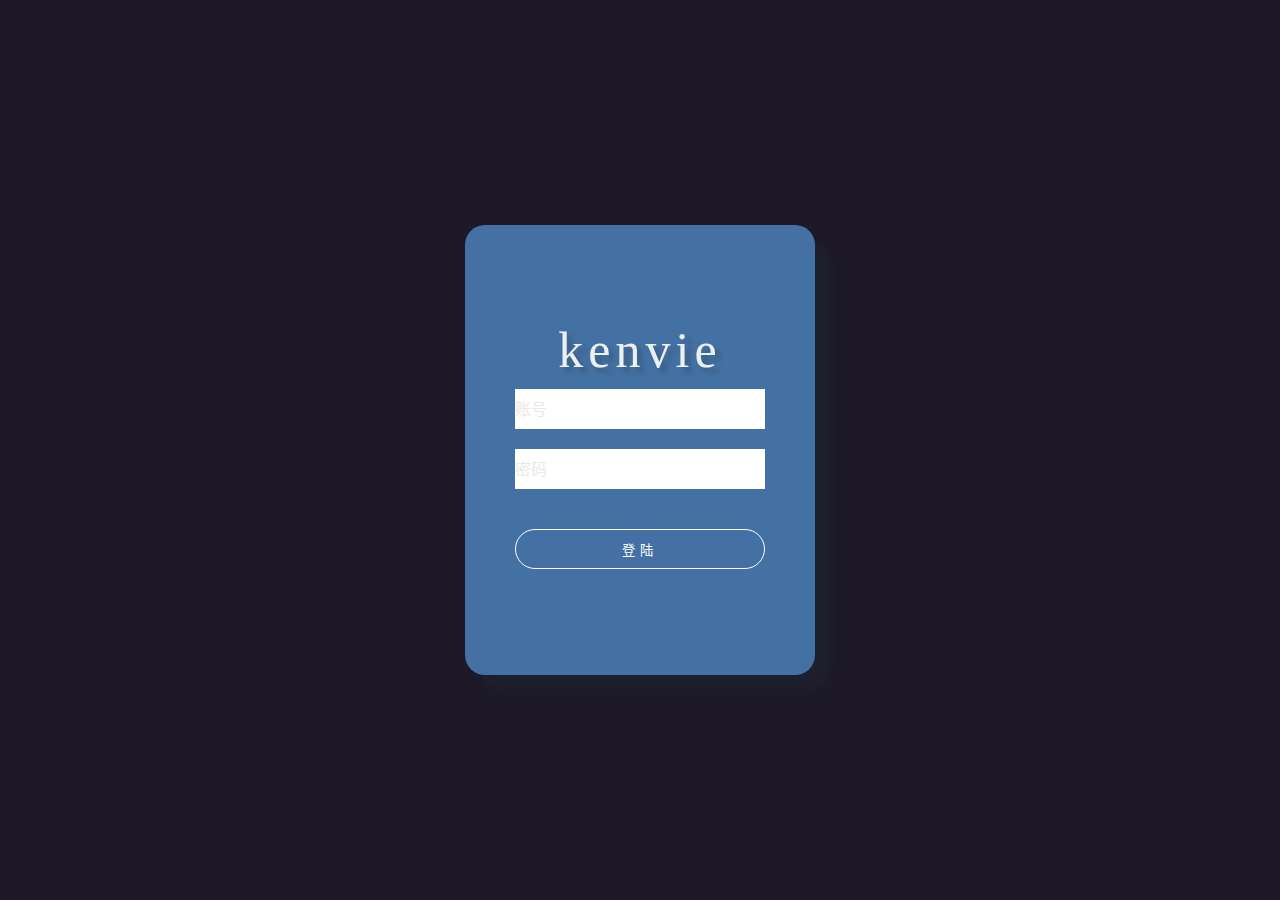
<file: static/html/1.html>
<!--
 * @Author: Kenvie
 * @Blog: kenvie.com
 * @Date: 2022-04-04 22:54:39
 * @LastEditors: Kenvie
 * @LastEditTime: 2022-04-05 11:08:42
 * @FilePath: \Lighthouse\static\html\1.html
-->
<!DOCTYPE html>
<html lang="zh-CN">

<head>
  <meta charset="UTF-8" />
  <meta http-equiv="X-UA-Compatible" content="IE=edge" />
  <meta name="viewport" content="width=device-width, initial-scale=1.0" />
  <title>用户登陆</title>
  <link rel="stylesheet" href="../css/1.css" />
  <script src="../js/jquery-3.6.0.min.js"></script>
</head>

<body>
  <div class="container">
    <h1>kenvie</h1>
    <form action="">
      <input type="text" class="tbx" placeholder="账号" />
      <input type="password" class="tbx" placeholder="密码" />
      <input type="submit" class="sub" value="登陆" />
    </form>
  </div>
  <script>
    //定义一个con 绑定.container
    //不需要jQuery支持，也可以方便的获取DOM元素
    const con = document.querySelector(".container");

    //定义两个函数开关(门)
    let isIn = true; //鼠标进去的门,默认打开
    let isOut = false; //鼠标出去的门,默认关闭

    var span; // 给未出生的元素起名span

    //添加监听
    //监听鼠标进去的事件
    con.addEventListener("mouseenter", (e) => {
      //如果进去的门是打开的,就可以执行这个函数
      if (isIn) {
        //获取进入的鼠标位置
        //生成元素的位置 = 进入点距离窗口的距离-父盒子距离窗口的距离
        //e.clientX;相对于浏览器左上角
        let inX = e.clientX - e.target.offsetLeft;
        let inY = e.clientY - e.target.offsetTop;

        //创建一个span元素,并且给他对应的出生坐标
        let el = document.createElement("span");
        el.style.left = inX + "px";
        el.style.top = inY + "px";
        con.appendChild(el);

        $(".container span").removeClass("out"); //移除出去的动画
        $(".container span").addClass("in"); // 添加进入的动画
        span = document.querySelector(".container span");

        isIn = false; //关闭进来的门(不能使用进入的方法)
        isOut = true; //打开出去的门(可以使用出去的方法)
      }
    });

    // 监听鼠标出去的事件
    con.addEventListener("mouseleave", (e) => {
      if (isOut) {
        //获取进入的鼠标位置
        //生成元素的位置 = 进入点距离窗口的距离-父盒子距离窗口的距离
        //e.clientX;相对于浏览器左上角
        let outX = e.clientX - e.target.offsetLeft;
        let outY = e.clientY - e.target.offsetTop;

        $(".container span").removeClass("in"); // 移除进入的动画
        $(".container span").addClass("out"); // 添加出去的动画
        // 添加出去的坐标
        $(".out").css("left", outX + "px");
        $(".out").css("top", outY + "px");
        isOut = false; // 关闭出去的门
        // 当动画结束后再删除元素
        setTimeout(() => {
          con.removeChild(span); // 删除元素
          isIn = true; // 打开进入的门
        }, 500);
      }
    });
  </script>
</body>

</html>
</file>
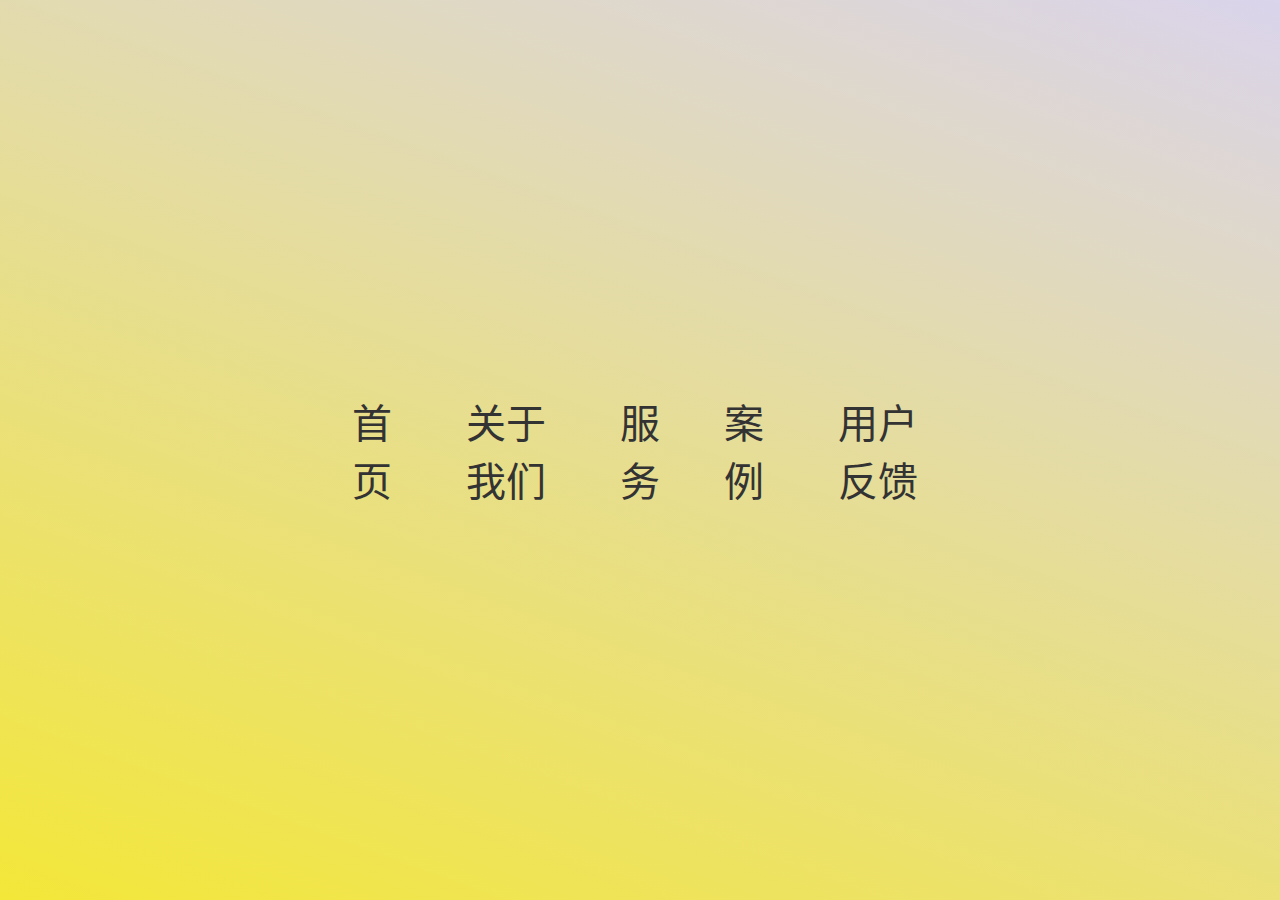
<file: static/html/10.html>
<!--
 * @Author: Kenvie
 * @Blog: kenvie.com
 * @Date: 2022-04-04 22:54:39
 * @LastEditors: Kenvie
 * @LastEditTime: 2022-04-05 11:09:12
 * @FilePath: \Lighthouse\static\html\10.html
-->
<!DOCTYPE html>
<html lang="zh-CN">

<head>
  <meta charset="UTF-8" />
  <meta http-equiv="X-UA-Compatible" content="IE=edge" />
  <meta name="viewport" content="width=device-width, initial-scale=1.0" />
  <title>菜单悬停效果</title>
  <link rel="stylesheet" href="../css/10.css" />
</head>

<body>
  <ul>
    <li><a href="#">首页</a></li>
    <li><a href="#">关于我们</a></li>
    <li><a href="#">服务</a></li>
    <li><a href="#">案例</a></li>
    <li><a href="#">用户反馈</a></li>
  </ul>
</body>

</html>
</file>
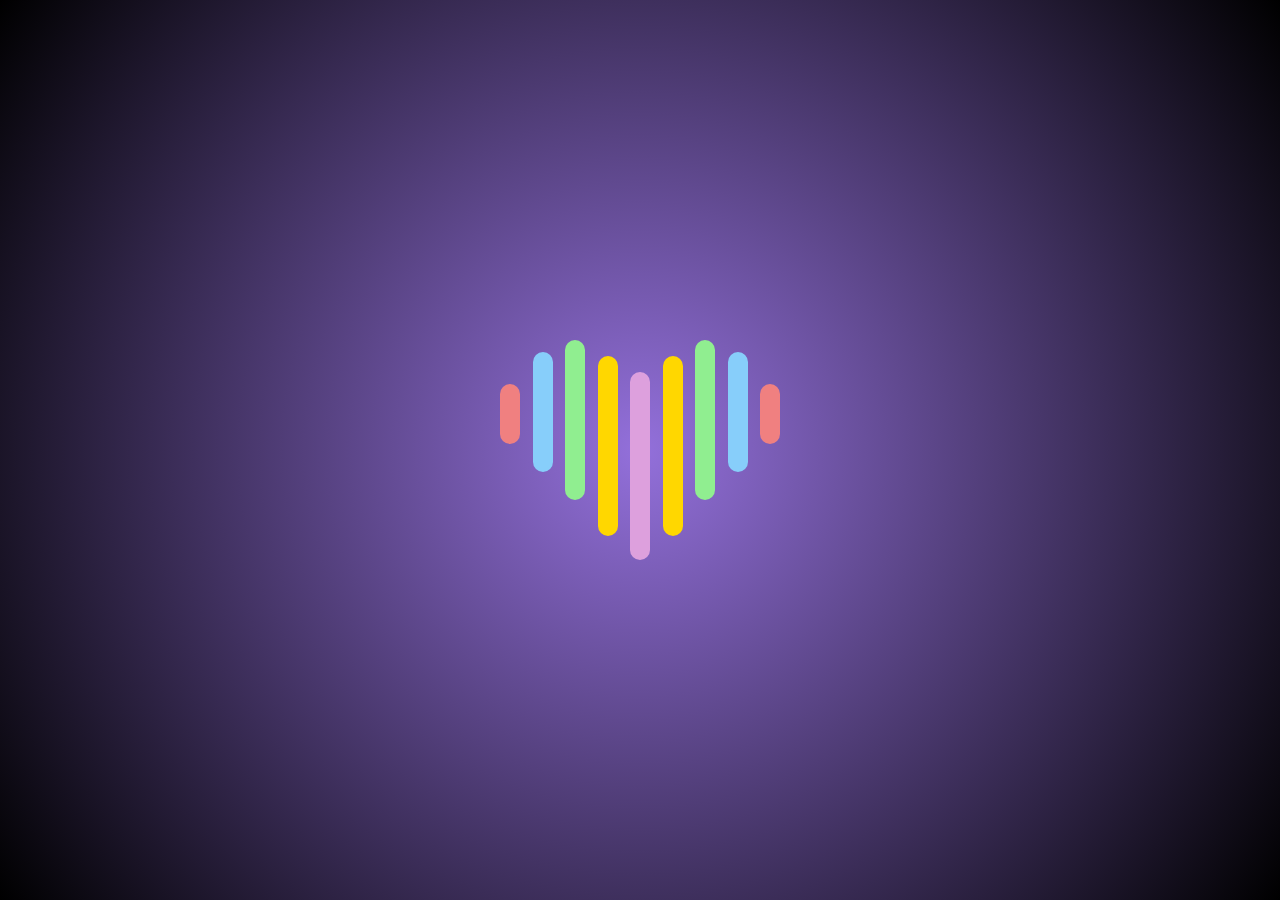
<file: static/html/11.html>
<!--
 * @Author: Kenvie
 * @Blog: kenvie.com
 * @Date: 2022-04-04 22:54:39
 * @LastEditors: Kenvie
 * @LastEditTime: 2022-04-05 11:09:15
 * @FilePath: \Lighthouse\static\html\11.html
-->
<!DOCTYPE html>
<html lang="zh-CN">

<head>
  <meta charset="UTF-8" />
  <meta http-equiv="X-UA-Compatible" content="IE=edge" />
  <meta name="viewport" content="width=device-width, initial-scale=1.0" />
  <title>炫彩爱心特效</title>
  <link rel="stylesheet" href="../css/11.css" />
</head>

<body>
  <div class="heart">
    <span></span>
    <span></span>
    <span></span>
    <span></span>
    <span></span>
    <span></span>
    <span></span>
    <span></span>
    <span></span>
  </div>
</body>

</html>
</file>
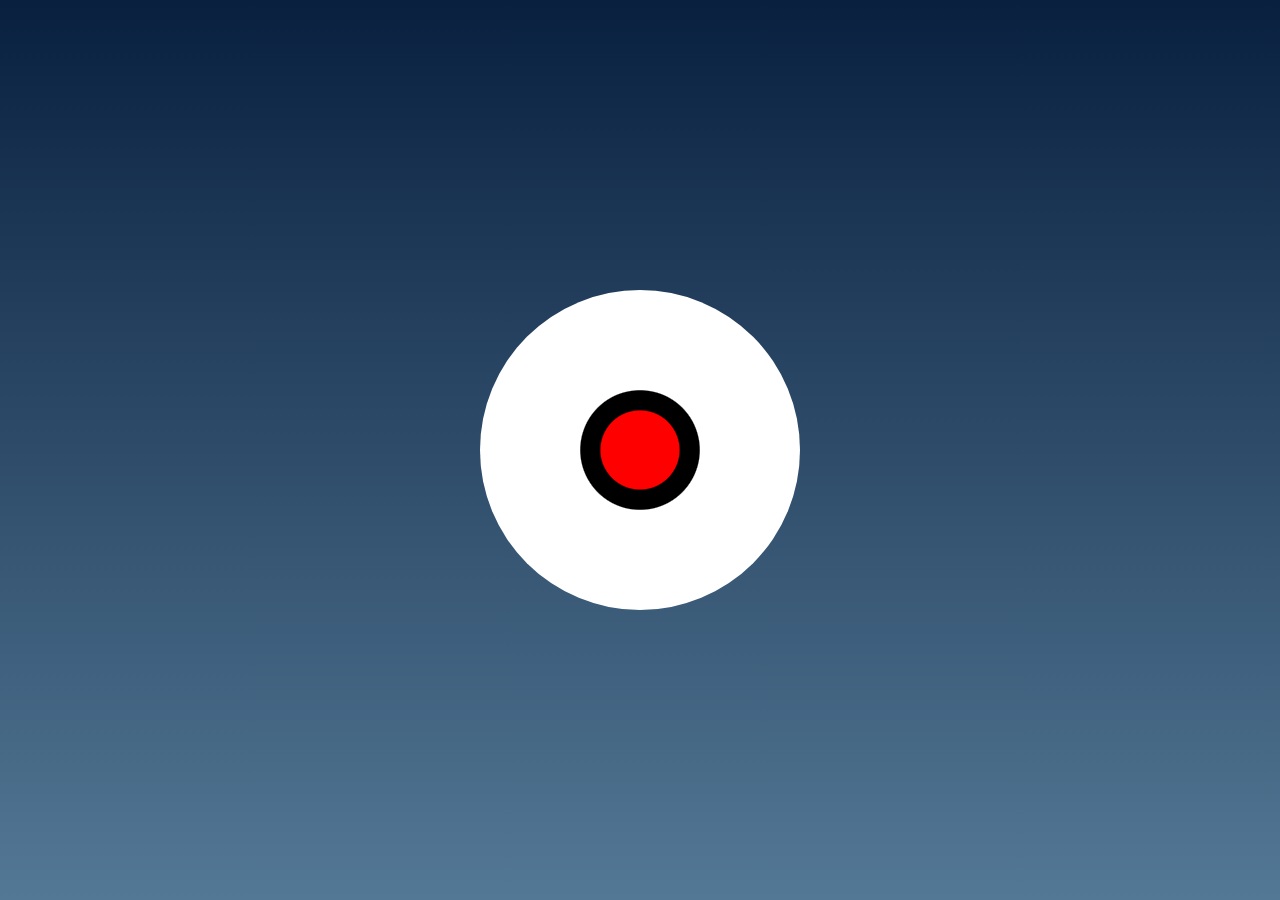
<file: static/html/12.html>
<!--
 * @Author: Kenvie
 * @Blog: kenvie.com
 * @Date: 2022-04-04 22:54:39
 * @LastEditors: Kenvie
 * @LastEditTime: 2022-04-05 11:09:18
 * @FilePath: \Lighthouse\static\html\12.html
-->
<!DOCTYPE html>
<html lang="zh-CN">

<head>
  <meta charset="UTF-8" />
  <meta http-equiv="X-UA-Compatible" content="IE=edge" />
  <meta name="viewport" content="width=device-width, initial-scale=1.0" />
  <title>粘性球球</title>
  <link rel="stylesheet" href="../css/12.css" />
</head>

<body>
  <div class="effect">
    <div class="bigball"></div>
    <div class="smalball"></div>
  </div>
</body>

</html>
</file>
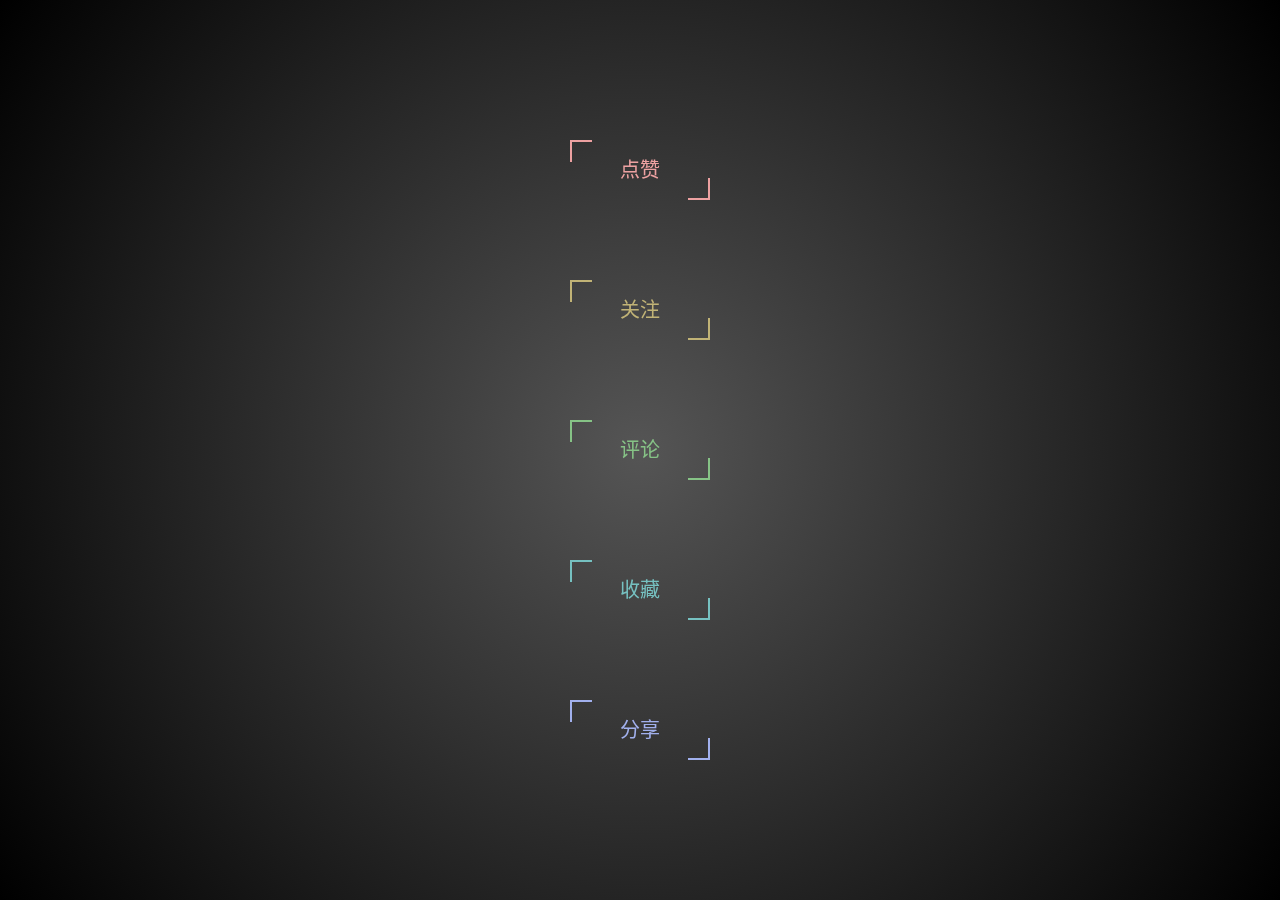
<file: static/html/13.html>
<!--
 * @Author: Kenvie
 * @Blog: kenvie.com
 * @Date: 2022-04-04 22:54:39
 * @LastEditors: Kenvie
 * @LastEditTime: 2022-04-05 11:09:21
 * @FilePath: \Lighthouse\static\html\13.html
-->
<!DOCTYPE html>
<html lang="zh-CN">

<head>
  <meta charset="UTF-8" />
  <meta http-equiv="X-UA-Compatible" content="IE=edge" />
  <meta name="viewport" content="width=device-width, initial-scale=1.0" />
  <title>鼠标悬停发光按钮</title>
  <link rel="stylesheet" href="../css/13.css" />
</head>

<body>
  <div class="container">
    <!-- 这里的--i是一个自定义属性 -->
    <a href="#" style="--i: 1">点赞</a>
    <a href="#" style="--i: 2">关注</a>
    <a href="#" style="--i: 3">评论</a>
    <a href="#" style="--i: 4">收藏</a>
    <a href="#" style="--i: 5">分享</a>
  </div>
</body>

</html>
</file>
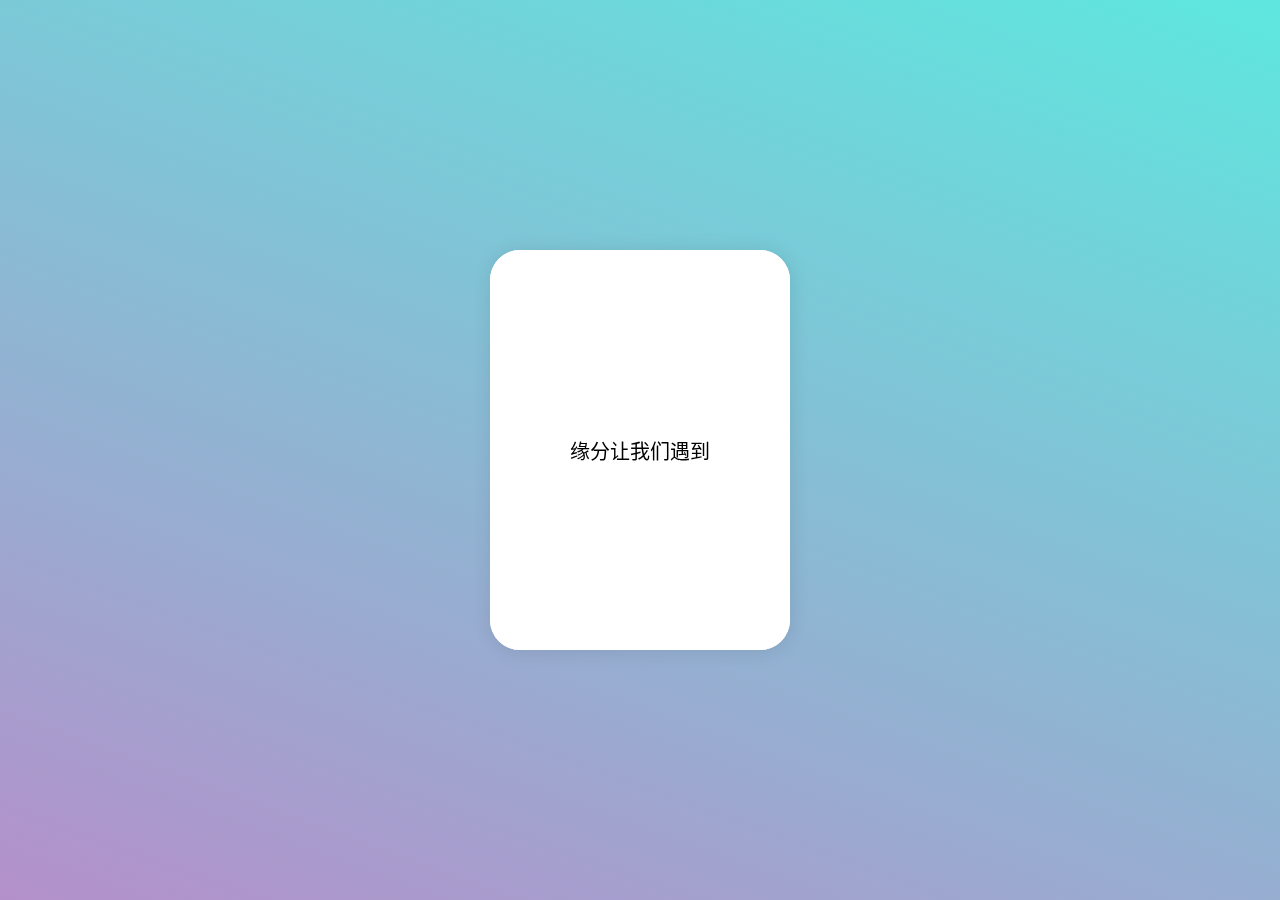
<file: static/html/2.html>
<!--
 * @Author: Kenvie
 * @Blog: kenvie.com
 * @Date: 2022-04-04 22:54:39
 * @LastEditors: Kenvie
 * @LastEditTime: 2022-04-05 11:08:45
 * @FilePath: \Lighthouse\static\html\2.html
-->
<!DOCTYPE html>
<html lang="zh-CN">

<head>
  <meta charset="UTF-8" />
  <meta http-equiv="X-UA-Compatible" content="IE=edge" />
  <meta name="viewport" content="width=device-width, initial-scale=1.0" />
  <title>3D旋转卡片</title>
  <link rel="stylesheet" href="../css/2.css" />
</head>

<body>
  <div class="card">
    <div class="front">
      <p>缘分让我们遇到</p>
    </div>
    <div class="back">
      <p>求点赞</p>
      <p>求关注</p>
      <p>求评论</p>
      <p>求收藏</p>
    </div>
  </div>
</body>

</html>
</file>
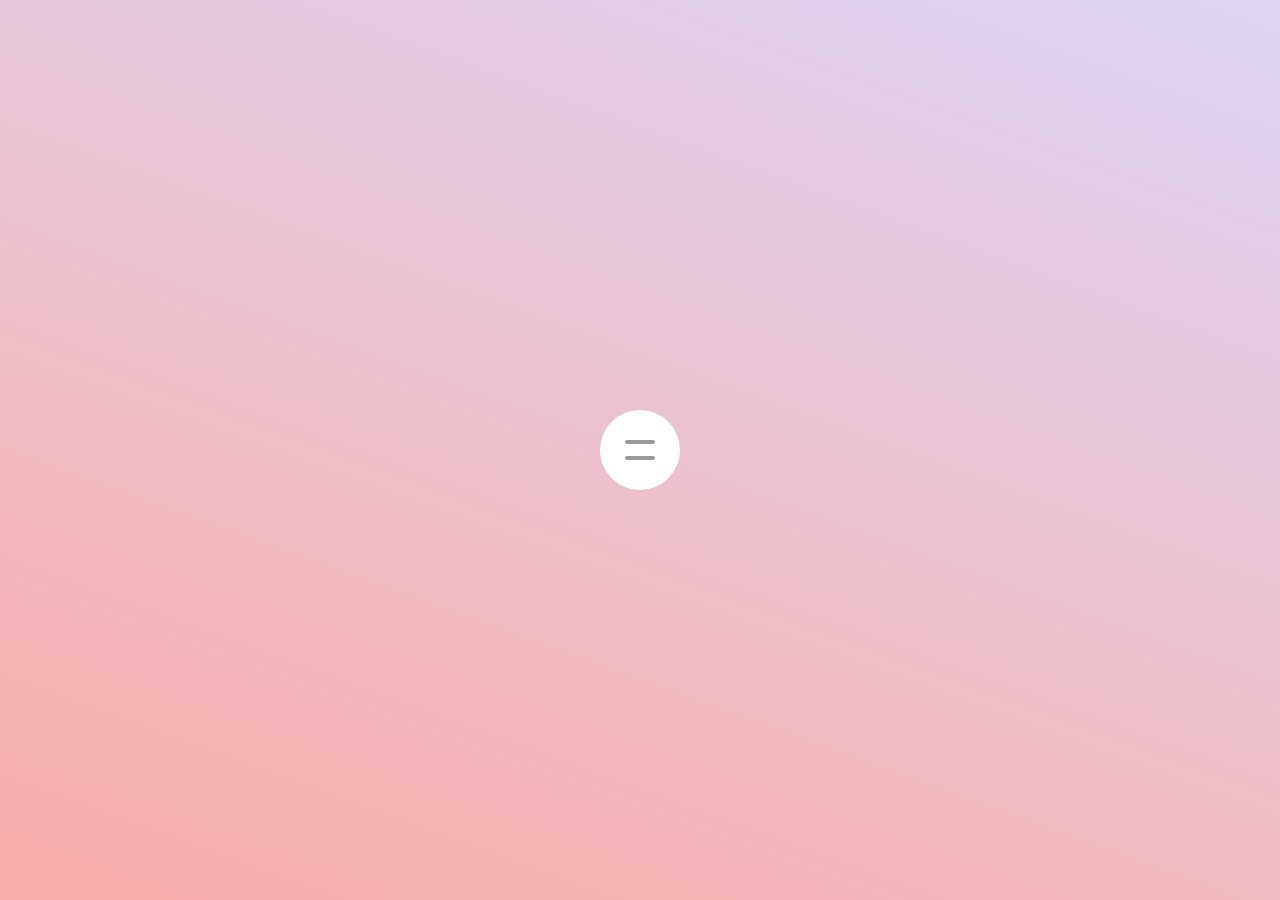
<file: static/html/3.html>
<!--
 * @Author: Kenvie
 * @Blog: kenvie.com
 * @Date: 2022-04-04 22:54:39
 * @LastEditors: Kenvie
 * @LastEditTime: 2022-04-05 11:08:48
 * @FilePath: \Lighthouse\static\html\3.html
-->
<!DOCTYPE html>
<html lang="zh-CN">

<head>
  <meta charset="UTF-8" />
  <meta http-equiv="X-UA-Compatible" content="IE=edge" />
  <meta name="viewport" content="width=device-width, initial-scale=1.0" />
  <title>HTML+CSS伸缩式导航栏</title>
  <link rel="stylesheet" href="../css/3.css" />
</head>

<body>
  <div class="navbar">
    <input type="checkbox" />
    <span></span>
    <span></span>
    <ul>
      <li><a href="#">点赞</a></li>
      <li><a href="#">关注</a></li>
      <li><a href="#">收藏</a></li>
      <li><a href="#">评论</a></li>
      <li><a href="#">分享</a></li>
    </ul>
  </div>
</body>

</html>
</file>
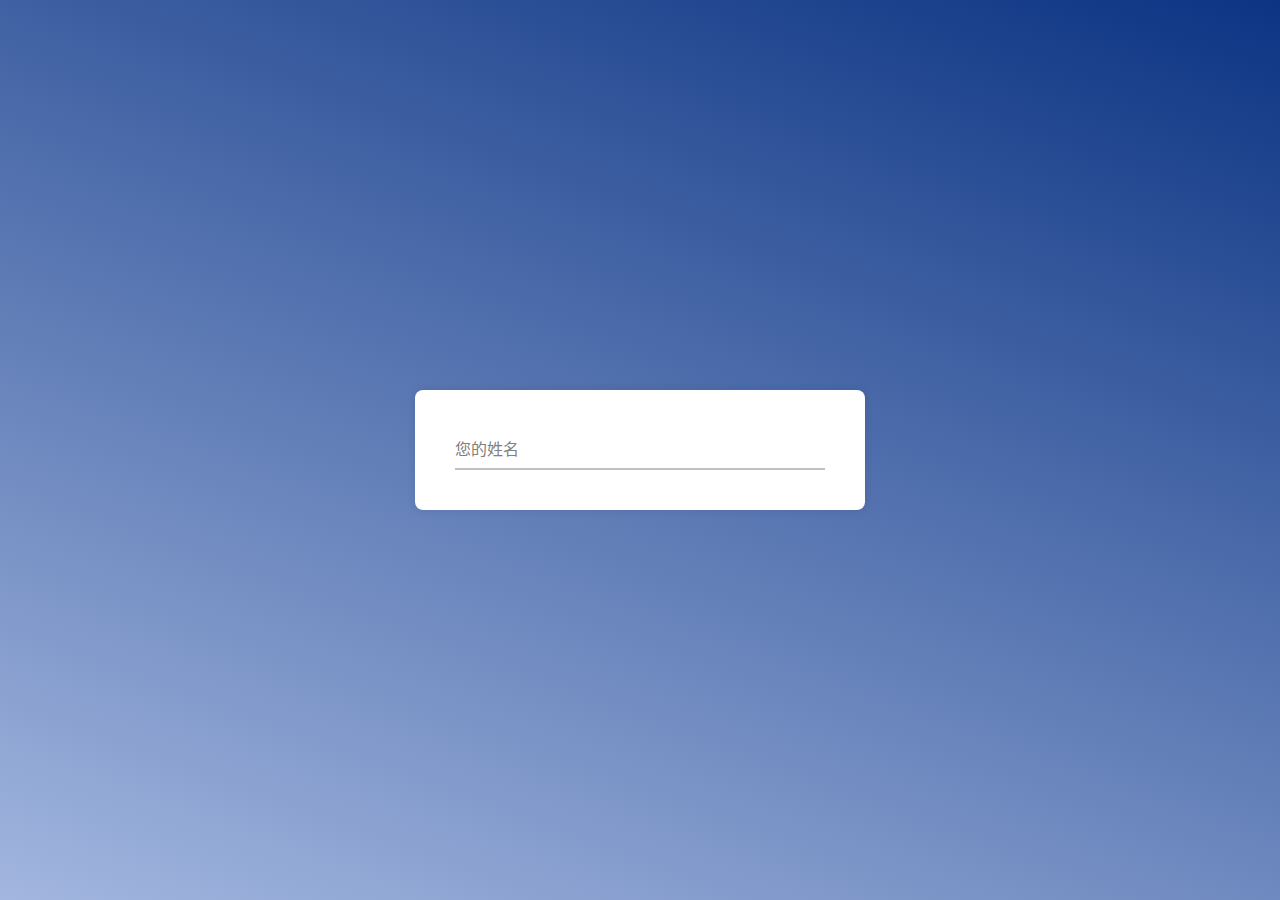
<file: static/html/4.html>
<!--
 * @Author: Kenvie
 * @Blog: kenvie.com
 * @Date: 2022-04-04 22:54:39
 * @LastEditors: Kenvie
 * @LastEditTime: 2022-04-05 11:08:52
 * @FilePath: \Lighthouse\static\html\4.html
-->
<!DOCTYPE html>
<html lang="zh-CN">

<head>
  <meta charset="UTF-8" />
  <meta http-equiv="X-UA-Compatible" content="IE=edge" />
  <meta name="viewport" content="width=device-width, initial-scale=1.0" />
  <title>有点小酷的input输入动画</title>
  <link rel="stylesheet" href="../css/4.css" />
</head>

<body>
  <div class="wrapper">
    <div class="input-data">
      <input type="text" required />
      <div class="underline"></div>
      <label>您的姓名</label>
    </div>
  </div>
</body>

</html>
</file>
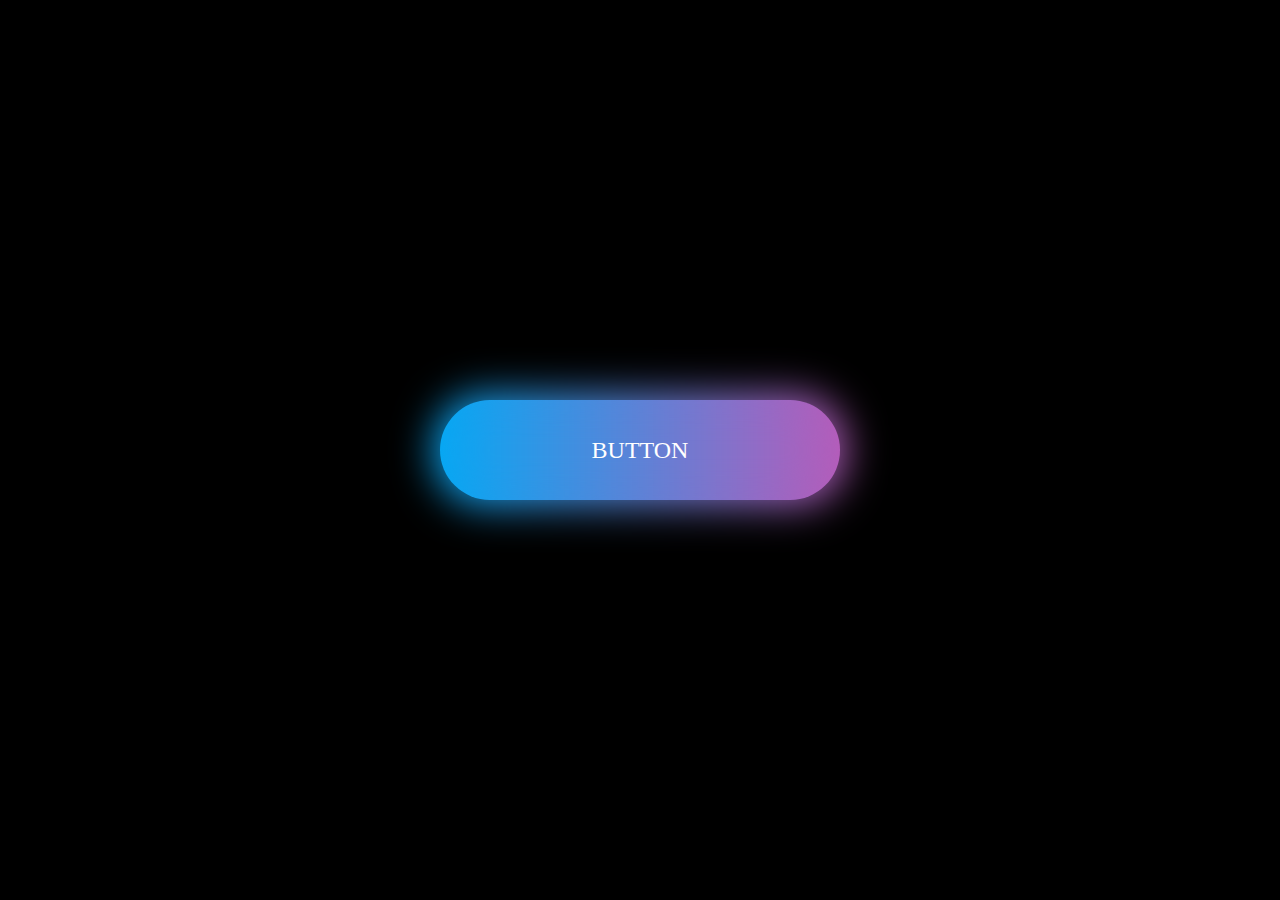
<file: static/html/8.html>
<!--
 * @Author: Kenvie
 * @Blog: kenvie.com
 * @Date: 2022-04-04 22:54:39
 * @LastEditors: Kenvie
 * @LastEditTime: 2022-04-05 11:09:06
 * @FilePath: \Lighthouse\static\html\8.html
-->
<!DOCTYPE html>
<html lang="zh-CN">

<head>
  <meta charset="UTF-8" />
  <meta http-equiv="X-UA-Compatible" content="IE=edge" />
  <meta name="viewport" content="width=device-width, initial-scale=1.0" />
  <title>流光按钮</title>
  <link rel="stylesheet" href="../css/8.css" />
</head>

<body>
  <a href="#">button</a>
</body>

</html>
</file>
<file: static/css/1.css>
* {
  margin: 0;
  padding: 0;
}
/* body标签 */
body {
  /* 设置body高度为100%窗口高度 */
  /* vh跟100%的区别,
    当元素没有内容的时候,设置100%元素不会被撑开,此时高度就是0
    写设置vh的时候.元素就会被撑开,与屏幕一致 */
  height: 100vh;
  /* 弹性盒子模型 */
  display: flex;
  /* 把咱们所有写在body标签里面的代码居中显示 */
  /* 上面定义了flex盒子,这里就直接用盒子模型定位 */
  /* 居中排列 */
  justify-content: center;
  /* 元素位于容器的中心,会将body代码里写的元素,居中展示 */
  align-items: center;
  /* 背景颜色 */
  background-color: #1d1928;
}
.container {
  display: flex;
  justify-content: center;
  align-items: center;
  /* 灵活的项目将垂直显示，正如一个列一样。 */
  flex-direction: column;
  width: 350px;
  height: 450px;
  /* 向 div 元素添加圆角边框 */
  border-radius: 20px;
  background-color: #4471a3;
  /* 盒子阴影 */
  box-shadow: 15px 15px 10px rgba(33, 45, 58, 0.3);
  /* 溢出隐藏 如果这个元素超过给定的宽度和高度,超出的部分就会隐藏*/
  overflow: hidden;
  /* 生成相对定位的元素，相对于其正常位置进行定位。比如left20 他就会向left添加20像素 */
  position: relative;
}

.container form {
  width: 350px;
  height: 200px;
  display: flex;
  /* 均匀排列每个元素每个元素周围分配相同的空间 */
  justify-content: space-around;
  flex-direction: column;
  align-items: center;
  /* 层叠效果 z-index:1;就是在平面的上面一层 */
  z-index: 1;
}

.container form .tbx {
  width: 250px;
  height: 40px;
  /* 使outline属性无效，使绘制于元素周围的一条线无效 */
  outline: none;
  /*边框不渲染*/
  border: none;
  color: #fff;
  font-size: 15px;
}

.container form .tbx::placeholder {
  color: rgb(236, 231, 231);
  font-size: 16px;
}

.container form .sub {
  width: 250px;
  height: 40px;
  outline: none;
  border: 1px solid #fff;
  border-radius: 20px;
  /* 字母之间的间距 */
  letter-spacing: 5px;
  color: #fff;
  background: none;
  /*鼠标放上就有光标*/
  cursor: pointer;
  margin-top: 20px;
}

.container h1 {
  color: #ecf0f1;
  font-size: 50px;
  letter-spacing: 5px;
  font-weight: 100;
  /*文字阴影*/
  text-shadow: 5px 5px 5px rgba(33, 45, 58, 0.3);
  z-index: 1;
}

/* 设置鼠标进入的样式 */
.container .in {
  position: absolute;
  top: 0;
  left: 0;
  display: block;
  width: 0;
  height: 0;
  border-radius: 50%;
  background: #d64e4e;
  transform: translate(-50%, -50%);
  /* 使用out动画 持续0.5秒 缓出的时间函数 停留在最后一帧 */
  animation: in 0.5s ease-out forwards;
}

/* 设置鼠标离开的样式 */
.container .out {
  position: absolute;
  top: 0;
  left: 0;
  display: block;
  width: 1200px;
  height: 1200px;
  border-radius: 50%;
  background: #d64e4e;
  transform: translate(-50%, -50%);
  /* 使用out动画 持续0.5秒 缓出的时间函数 停留在最后一帧 */
  animation: out 0.5s ease-out forwards;
}

/* 动画 */
/* 设置鼠标进入时,元素的动画 */
@keyframes in {
  /* 初始关键帧 */
  0% {
    width: 0;
    height: 0;
  }
  /* 结束关键帧 */
  100% {
    width: 1200px;
    height: 1200px;
  }
}

/* 设置鼠标离开时,元素的动画 */
@keyframes out {
  /* 初始关键帧 */
  0% {
    width: 1200px;
    height: 1200px;
  }
  /* 结束关键帧 */
  100% {
    width: 0;
    height: 0;
  }
}
</file>
<file: static/css/10.css>
* {
  /* 初始化.取消页面的内外边距 */
  margin: 0;
  padding: 0;
}

body {
  height: 100vh;
  background: linear-gradient(200deg, #dad4ec, #f3e739);
}

ul {
  /* 绝对定位 水平、垂直居中 */
  position: absolute;
  top: 50%;
  left: 50%;
  transform: translate(-50%, -50%);
  /* 弹性布局 */
  display: flex;
  margin: 0;
  padding: 0;
}

ul li {
  list-style: none;
  /* 加个动画过渡一下 */
  transition: 0.5s;
}

ul li a {
  position: relative;
  display: block;
  text-align: center;
  /* margin是上右下左 */
  margin: 0 30px;
  color: #333;
  font-size: 40px;
  text-decoration: none;
}

ul:hover li {
  /* 不透明度 */
  opacity: 0.2;
  /* 模糊度 */
  filter: blur(2px);
}

ul li:hover {
  opacity: 1;
  filter: blur(0px);
}
</file>
<file: static/css/11.css>
body {
  margin: 0;
  height: 100vh;
  display: flex;
  align-items: center;
  justify-content: center;
  background: radial-gradient(circle at center, mediumpurple, #000);
}

.heart {
  width: 280px;
  height: 220px;
  display: flex;
  justify-content: space-between;
}

.heart span {
  --c: plum;
  --h: 50%;
  --t: 25%;
  /* var()函数用于插入自定义的属性值，如果一个属性值在多处被使用，该方法就很有用 */
  background-color: var(--c);
  width: 20px;
  border-radius: 10px;
  position: relative;
  height: var(--h);
  top: var(--t);
  /* 执行动画 infinite是无限次播放 */
  animation: beating 4s infinite;
}

.heart span:nth-child(1),
.heart span:nth-child(9) {
  --c: lightcoral;
  --h: 60px;
  --t: 44px;
}

.heart span:nth-child(2),
.heart span:nth-child(8) {
  --c: lightskyblue;
  --h: 120px;
  --t: 12px;
}

.heart span:nth-child(3),
.heart span:nth-child(7) {
  --c: lightgreen;
  --h: 160px;
  --t: 0;
}

.heart span:nth-child(4),
.heart span:nth-child(6) {
  --c: gold;
  --h: 180px;
  --t: 16px;
}

.heart span:nth-child(5) {
  --c: plum;
  --h: 188px;
  --t: 32px;
}

@keyframes beating {
  0%,
  30% {
    height: var(--h);
    top: var(--t);
    background-color: var(--c);
    filter: blur(0);
  }
  60%,
  70% {
    height: 50%;
    top: 25%;
    background-color: plum;
    /* 模糊度 */
    filter: blur(5px);
  }
}
</file>
<file: static/css/12.css>
* {
  margin: 0;
  padding: 0;
}

body {
  display: flex;
  justify-content: center;
  align-items: center;
  height: 100vh;

  background: linear-gradient(to top, #537895, #09203f);
}

.effect {
  position: relative;
  width: 320px;
  height: 320px;
  background-color: white;

  border-radius: 50%;
  /* 设置对比度 */
  filter: contrast(10);
}

.bigball {
  width: 100px;
  height: 100px;
  background-color: black;
}

.smalball {
  width: 60px;
  height: 60px;
  background-color: red;
  /* 动画: 名称 时长 infinite无限次播放 */
  animation: ball 3s infinite;
}

.bigball,
.smalball {
  position: absolute;
  top: 50%;
  left: 50%;
  transform: translate(-50%, -50%);
  padding: 10px;
  border-radius: 50%;
  /* 设置模糊度，配合上面的contrast来显示圆球的粘性效果 */
  filter: blur(5px);
}

@keyframes ball {
  0%,
  100% {
    left: 50px;
    width: 60px;
    height: 60px;
  }
  4%,
  54% {
    width: 60px;
    height: 60px;
  }
  10%,
  60% {
    width: 50px;
    height: 70px;
  }
  20%,
  70% {
    width: 60px;
    height: 60px;
  }
  34%,
  90% {
    width: 70px;
    height: 50px;
  }
  41% {
    width: 60px;
    height: 60px;
  }
  50% {
    left: 270px;
    width: 60px;
    height: 60px;
  }
}
</file>
<file: static/css/13.css>
* {
  /* 初始化 取消页面元素的内外边框 */
  margin: 0;
  padding: 0;
}

.container {
  /* 弹性布局 水平 垂直居中 */
  display: flex;
  justify-content: center;
  align-items: center;
  /* 让子元素垂直排列 */
  flex-direction: column;
  /* 100%窗口高度 宽度 */
  width: 100vw;
  height: 100vh;
  /* 背景径向渐变 */
  background: radial-gradient(circle at center, #555, #000);
}

.container a {
  /* 相对定位 */
  position: relative;
  /* 将a标签转为块级元素,不然无法设置宽高 */
  display: block;
  width: 140px;
  height: 60px;
  line-height: 60px;
  text-align: center;
  margin: 40px;
  color: plum;
  text-decoration: none;
  font-size: 20px;
  /* 这里加一个动画过渡
    最后的0.3秒时延迟时间 */
  transition: all 0.3s ease-in-out 0.3s;
  /* 我们是如果改变a标签的颜色 */
  /* hue-rotate是颜色滤镜.可以加不同的度数来改变颜色.这里我们用的是calc自动计算函数 */
  /* 以及var函数来调用我们给每一个a元素设置的不同的自定义属性1~5，然后分别乘以60度，就能够分别得到不同的颜色 */
  filter: hue-rotate(calc(var(--i) * 60deg));
}

/* 这里将两个伪元素的相同样式写在一起 */
.container a::before,
.container a::after {
  content: "";
  position: absolute;
  width: 20px;
  height: 20px;
  border: 2px solid plum;
  /* 这里加一个动画过渡
    最后的0.3秒时延迟时间 */
  transition: all 0.3s ease-in-out 0.3s;
}

.container a::before {
  top: 0;
  left: 0;
  /* 删除左边元素的右边框和下边框 */
  border-right: 0;
  border-bottom: 0;
}

.container a::after {
  right: 0;
  bottom: 0;
  /* 删除右边元素的左边框和上边框 */
  border-left: 0;
  border-top: 0;
}

.container a:hover {
  background-color: plum;
  color: #000;
  box-shadow: 0 0 50px plum;
  /* below下倒影 1px是倒影和元素相隔的距离,最后是个渐变色 */
  -webkit-box-reflect: below 1px
    linear-gradient(transparent, rgba(0, 0, 0, 0.3));
  /* 这里以上属性设置一下延迟时间 */
  transition-delay: 0.4s;
}

.container a:hover::before,
.container a:hover::after {
  width: 138px;
  height: 58px;
  /* 这里不需要延迟 */
  transition-delay: 0;
}
</file>
<file: static/css/2.css>
* {
  margin: 0;
  padding: 0;
}
body {
  /* 弹性布局,让页面元素水平+垂直居中 */
  display: flex;
  justify-content: center;
  align-items: center;
  /* 设置body高度为100%的窗口高度 */
  height: 100vh;
  /* 背景设置渐变色 */
  background-image: linear-gradient(200deg, #5ee7df, #b490ca);
  perspective: 1000px;
}
.card {
  /* 相对定位 */
  position: relative;
  width: 300px;
  height: 400px;
  /* 圆角 */
  border-radius: 30px;
  /* 鼠标移到元素上光标变成小手 */
  cursor: pointer;
  background-color: #fff;
  /* 盒子阴影 */
  box-shadow: 1px 1px 20px rgba(0, 0, 0, 0.1);
  /* 给父元素添加一个3D盒子熟悉,等到子元素到背面了,这个元素是添加到父元素的,但是影响的是子元素 */
  transform-style: preserve-3d;
  /* 给卡片添加默认动画 */
  animation: rotate-reverse 1.2s cubic-bezier(0.66, -0.47, 0.33, 1.5);
}

/* 设置鼠标移入卡片时执行的动画 */
.card:hover {
  animation: rotate 1.2s cubic-bezier(0.66, -0.47, 0.33, 1.5);
}

.front,
.back {
  /* 绝对定位 子元素是绝对定位,父元素需要相对定位 */
  position: absolute;
  top: 0;
  left: 0;
  width: 100%;
  height: 100%;
  /* 弹性布局,让垂直陈列 */
  display: flex;
  flex-direction: column;
  /* 子元素垂直陈列,再让子元素水平居中 */
  align-items: center;
  /* 平均分配每一个子元素 */
  justify-content: space-around;
  font-size: 20px;
  background-color: #fff;
  border-radius: 30px;
  backface-visibility: hidden;
}

.back {
  transform: rotateY(180deg);
}

/* 定义旋转动画 */
@keyframes rotate {
  0% {
    transform: rotateY(0deg);
  }
  100% {
    transform: rotateY(180deg);
  }
}
@keyframes rotate-reverse {
  0% {
    transform: rotateY(180deg);
  }
  100% {
    transform: rotateY(0deg);
  }
}
</file>
<file: static/css/3.css>
* {
  margin: 0;
  padding: 0;
}
body {
  height: 100vh;
  /* 背景渐变 */
  background: linear-gradient(200deg, #ddd6f3, #faaca8);
}
/* 三个元素都需要弹性布局,所以写在一起 */
body,
.navbar,
.navbar ul {
  display: flex;
  justify-content: center;
  align-items: center;
}
.navbar {
  position: relative;
  padding: 20px;
  background-color: #fff;
  border-radius: 50px;
}
.navbar input {
  width: 40px;
  height: 40px;
  /* 这里我们设置把复选框不透明设置为0,直接变透明 */
  opacity: 0;
  /* 鼠标变小手 */
  cursor: pointer;
}
.navbar span {
  position: absolute;
  left: 25px;
  width: 30px;
  height: 4px;
  /* 现在将两条线放到一起,然后单独设置第二条线的位置,calc方法可以自动计算数值 */
  top: calc(50% - 10px);
  border-radius: 15px;
  background-color: #999;
  /* 现在span覆盖着复选框,鼠标放到span上是点不中复选框的,下面这个属性就可以解决这个问题,即使
    鼠标放到span上点击也能选中或取消选中复选框 */
  pointer-events: none;
  /* 收回来的时候过渡刚好是相反的 */
  transition: transform 0.3s ease-in-out, top 0.3s ease-in-out 0.3s;
}
/* 因为第二条线在navbar这个元素内的第三个位置,所以这里写3 */
.navbar span:nth-child(3) {
  top: calc(50% + 6px);
}
.navbar ul {
  width: 0;
  /* 溢出隐藏 */
  overflow: hidden;
  /* 在这里加个过渡,可以让展开和收起自然一些 */
  transition: all 0.5s;
  /* 这个问题是因为文字被换行显示了,两个汉子竖着排列了,
    下面这个属性就可以解决这个问题,让蚊子不换行显示 */
  white-space: nowrap;
}
.navbar ul li {
  list-style: none;
  margin: 0px 15px;
}

.navbar ul li a {
  text-decoration: none;
  font-size: 20px;
  font-weight: 700;
  color: #333;
}

.navbar ul li a:hover {
  color: #fb7299;
}

/* :checked是当复选框被选中的时候, ~ 这是兄弟选择器,查找同一级的ul */
.navbar input:checked ~ ul {
  width: 350px;
}
.navbar input:checked ~ span:nth-child(2) {
  top: calc(50% - 2px);
  transform: rotate(-45deg);
  background-color: #fb7299;
  /* 这里先执行top然后0.3秒只想transform */
  transition: top 0.3s ease-in-out, transform 0.3s ease-in-out 0.3s;
}
.navbar input:checked ~ span:nth-child(3) {
  top: calc(50% - 2px);
  transform: rotate(45deg);
  background-color: #fb7299;
  transform: top 0.3s ease-in-out, transform 0.3s ease-in-out 0.3s;
}
</file>
<file: static/css/4.css>
* {
  margin: 0;
  padding: 0;
  outline: none;
  /* 这个属性是告诉浏览器,你想要设置的边框和内边距的值是包含在总宽高内的 */
  box-sizing: border-box;
}
body {
  display: flex;
  justify-content: center;
  align-items: center;
  /* 设置body最小高度是100%的窗口高度 */
  min-height: 100vh;
  /* 渐变背景 */
  background: linear-gradient(200deg, #0c3483, #a2b6df);
}
.wrapper {
  width: 450px;
  background-color: #fff;
  /* 内边距 */
  padding: 40px;
  /* 盒子阴影 */
  box-shadow: 0px 0px 10px rgba(0, 0, 0, 0.1);
  /* 圆角 */
  border-radius: 8px;
}
.wrapper .input-data {
  position: relative;
  width: 100%;
  height: 40px;
}
.wrapper .input-data input {
  width: 100%;
  height: 100%;
  border: none;
  font-size: 17px;
  border-bottom: 2px solid #c0c0c0;
}
/* 输入框获得焦点时 */
.wrapper .input-data input:focus ~ label,
/* 输入框的值合法时 */
.wrapper .input-data input:valid ~ label {
  /* label上移 同时改变字号 字体颜色 */
  transform: translateY(-25px);
  font-size: 15px;
  color: #2c6fdb;
}
.wrapper .input-data label {
  position: absolute;
  bottom: 10px;
  left: 0px;
  color: #808080;
  /* 这个属性可以使点击label穿透到输入框 */
  pointer-events: none;
  /* 现在动画比较生硬,在这里需要给动画加个过渡 */
  transition: all 0.3s ease;
}
.wrapper .input-data .underline {
  position: absolute;
  bottom: 0px;
  height: 2px;
  width: 100%;
  background-color: #2c6fdb;
  transform: scaleX(0);
  transition: all 0.3s ease;
}
.wrapper .input-data input:focus ~ .underline,
.wrapper .input-data .input:valid ~ .underline {
  /* 沿着x轴放大 */
  transform: scaleX(1);
}
</file>
<file: static/css/8.css>
* {
  /* 初始化.取消页面内外边距 */
  margin: 0;
  padding: 0;
}

body {
  /* 弹性布局 让页面元素垂直居中 */
  display: flex;
  justify-content: center;
  align-items: center;
  /* 设置body高度100%窗口高度 */
  height: 100vh;
  background: #000;
}

a {
  /* 相对定位 */
  position: relative;
  width: 400px;
  height: 100px;
  line-height: 100px;
  text-align: center;
  text-decoration: none;
  text-transform: uppercase;
  font-size: 24px;
  color: #fff;
  /* 渐变背景 */
  background: linear-gradient(to right, #03a9f4, #f441a5, #ffeb3b, #09a8f4);
  /* 背景渐变色大小 */
  background-size: 400%;
  /* 圆角 */
  border-radius: 50px;
  z-index: 1;
}

/* 发光效果 */
a::before {
  content: "";
  position: absolute;
  top: -5px;
  left: -5px;
  bottom: -5px;
  right: -5px;

  background: linear-gradient(to right, #03a9f4, #f441a5, #ffeb3b, #09a8f4);
  /* 背景渐变色大小 */
  background-size: 400%;
  /* 圆角 */
  border-radius: 50px;
  z-index: -1;
  /* 设置模糊度 显示发光效果 */
  filter: blur(20px);
}

/* 鼠标移入执行动画 */
a:hover {
  /* 动画: 名称 时间  infinite是无限次播放 */
  animation: streamer 8s infinite;
}

a:hover::before {
  animation: streamer 8s infinite;
}

/* 定义动画 */
@keyframes streamer {
  100% {
    background-position: -400% 0;
  }
}
</file>
